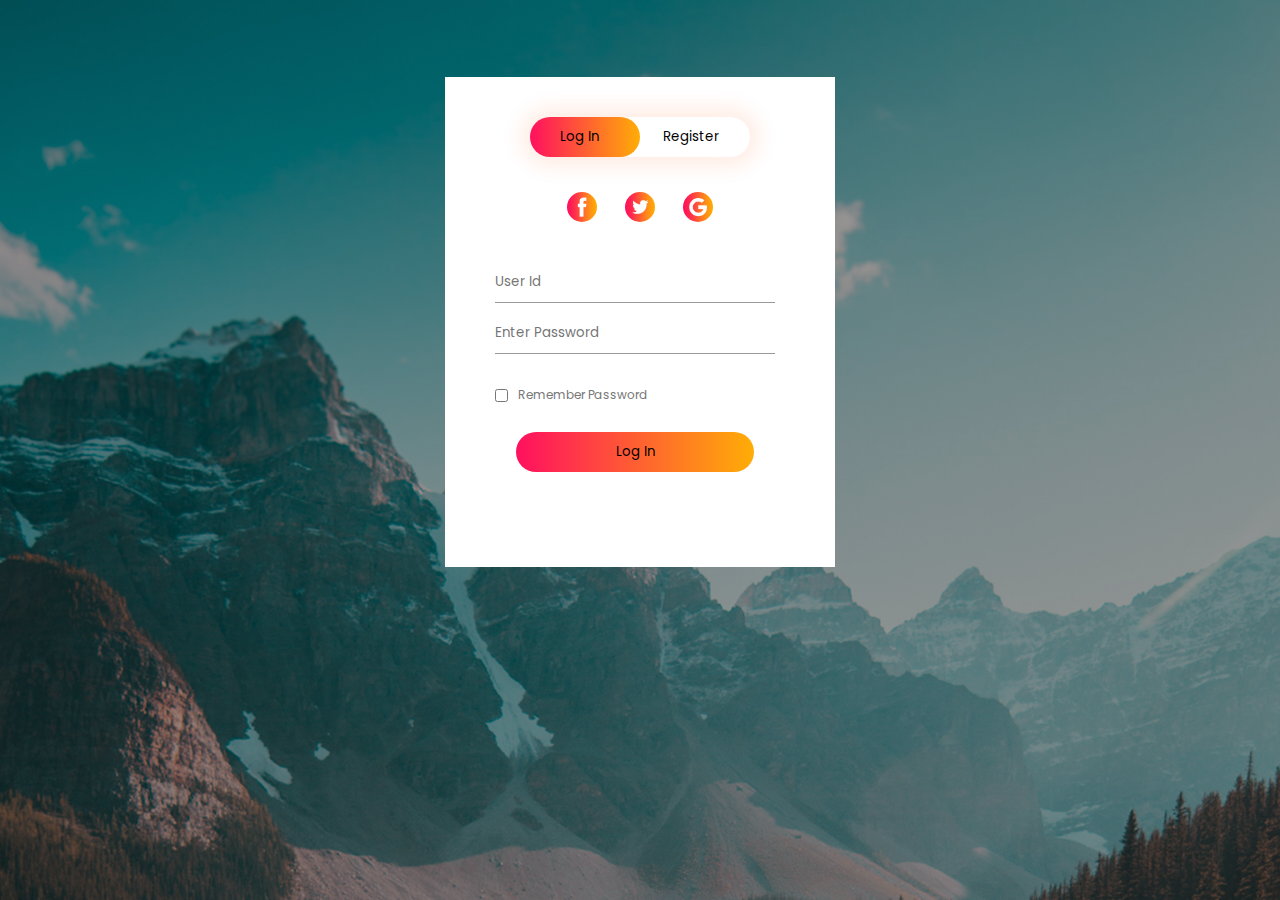
<file: Login &Registration Form/index.html>
<!DOCTYPE html>
<html lang="en">
<head>
    <meta charset="UTF-8">
    <meta name="viewport" content="width=device-width, initial-scale=1.0">
    <link rel="stylesheet" href="style.css">
    <link rel="preconnect" href="https://fonts.googleapis.com">
<link rel="preconnect" href="https://fonts.gstatic.com" crossorigin>
<link href="https://fonts.googleapis.com/css2?family=Poppins:wght@500;600&display=swap" rel="stylesheet">
    <title>Login & Registration</title>
</head>
<body>
    <div class="hero">
        <div class="form-box">
            <div class="button-box">
                <div id="btn"></div>
                <button type="button" class="toggle-btn" onclick="login()">Log In</button>
                <button type="button" class="toggle-btn" onclick="register()">Register</button>
  
            </div>
            <div class="social-icons">
                <img src="fb.png" alt="">
                <img src="tw.png" alt="">
                <img src="gp.png" alt="">
            </div>
       <form id="login"  class="input-group">
        <input type="text" class="input-field" placeholder="User Id" required>
        <input type="text" class="input-field" placeholder="Enter Password" required>
        <input type="checkbox" class="check-box"> <span>Remember Password</span>
        <button type="button" class="submit-btn">Log In</button>
       </form>
       <form id="register" class="input-group">
        <input type="text" id="userId" class="input-field" placeholder="User Id" required>
        <div id="userIdError" style="color: red;"></div>
    
        <input type="email" id="emailId" class="input-field" placeholder="Email Id" required>
        <div id="emailIdError" style="color: red;"></div>
    
        <input type="password" id="password" class="input-field" placeholder="Enter Password" required>
        <div id="passwordError" style="color: red;"></div>
    
        <button type="button" class="submit-btn" onclick="validateForm()">Register</button>
    </form>
    
        </div>
           </div>
<script>
    var x=document.getElementById("login")
    var y = document.getElementById("register")
    var z = document.getElementById("btn")

    function register(){
        x.style.left="-400px"
        y.style.left="50px"
        z.style.left="110px"
    }
    function login(){
        x.style.left="50px"
        y.style.left="450px"
        z.style.left="0px"
    }

    function validateForm() {
        var userId = document.getElementById('userId').value;
        var emailId = document.getElementById('emailId').value;
        var password = document.getElementById('password').value;

        document.getElementById('userIdError').innerText = userId === '' ? 'Please enter valid  User Id.' : '';
        document.getElementById('emailIdError').innerText = emailId === '' ? 'Please enter valid Email Id.' : '';
        document.getElementById('passwordError').innerText = password === '' ? 'Please enter valid  Password.' : '';

        if (userId !== '' && emailId !== '' && password !== '') {
            // Add your registration logic here
            alert('Registration successful!');
        }
    }

</script>
</body>
</html>
</file>
<file: Login &Registration Form/style.css>
*{
    margin: 0;
    padding: 0;
    font-family: 'Poppins', sans-serif;
}
.hero{
    width: 100%;
    height: 100%;
    background-image: linear-gradient(rgba(0,0,0,0.4), rgba(0,0,0,0.4)),url(banner.jpg);
    background-position: center;
    background-size: cover;
    position: absolute;
}
.form-box{
    width: 380px;
    height: 480px;
    position: relative;
    margin: 6% auto;
    background: #fff;
    padding: 5px;
    overflow: hidden;

}
.button-box{
    width: 220px;
    margin: 35px auto;
    position: relative;
    box-shadow: 0 0 20px 9px #ff61241f;
    border-radius: 30px;
}
.toggle-btn{
    padding: 10px 30px;
    cursor: pointer;
    background: transparent;
    border: 0;
    outline: none;
    position: relative;

}
#btn{
    top: 0;
    left: 0;
    position: absolute;
    width: 110px;
    height: 100%;
    background: linear-gradient(to right, #ff105f,#ffad06);
    border-radius: 30px;
    transition: .5s;
}
.social-icons{
    margin: 30px auto;
    text-align: center;
}
.social-icons img{
    width: 30px;
    margin: 0 12px;
    box-shadow: 0 0 20 0 #7f7f7f3d;
    cursor: pointer;
    border-radius: 50%;
}
.input-group{
    top: 180px;
    position: absolute;
    width: 280px;
    transition: .5s;
}
.input-field{
    width: 100%;
    padding: 10px 0;
    margin: 5px 0;
    border-top: 0;
    border-left: 0;
    border-right: 0;
    border-bottom: 1px solid #999;
    outline: none;
    background: transparent;
}
.submit-btn{
    width: 85%;
    padding: 10px 30px;
    display: block;
    margin: auto;
    background: linear-gradient(to right, #ff105f,#ffad06);
  border: 0;
  outline: none;
  border-radius: 30px;
}
.check-box{
    margin: 30px 10px 30px 0;
}
span{
    color: #777;
    font-size: 12px;
    bottom: 68px;
    position: absolute;
}
#login{
    left: 50px;
}
#register{
    left: 450px;
}

@media only screen and (max-width:768px){
    .hero{
        width: 100%;
    }
 .form-box{
    width: 95%;
    margin-top: 30%;
    
 }
 .input-group{
    margin-left: 0px;
    position: absolute;
    justify-content: center;
    align-items: center;
     
    left: 0%;
 }   
}
</file>
